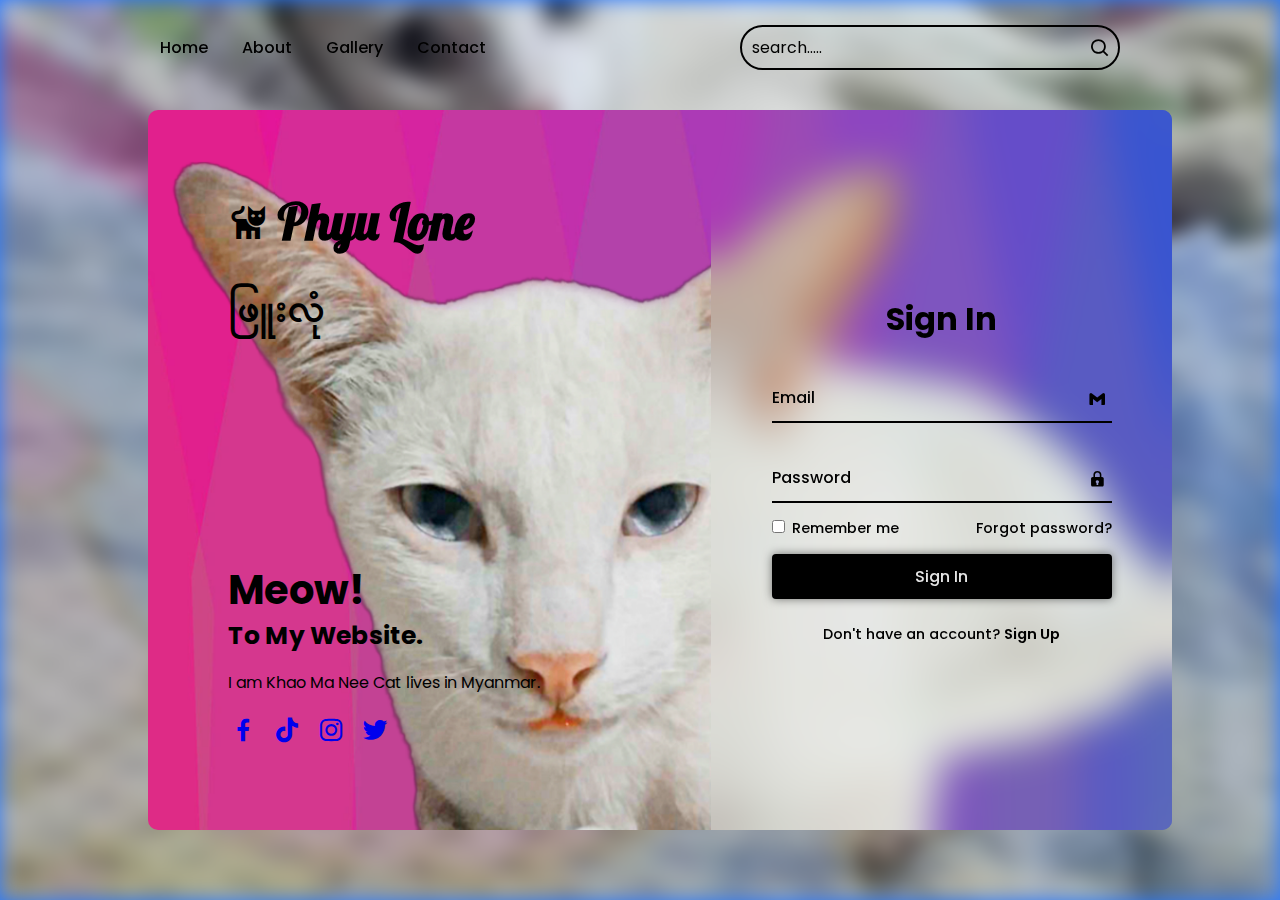
<file: index.html>
<!DOCTYPE html>
<html lang="en">
<head>
    <meta charset="UTF-8">
    <meta http-equiv="X-UA-Compatible" content="IE=edge">
    <meta name="viewport" content="width=device-width, initial-scale=1.0">
    <title>Website with Login and Registration Form</title>
    <link rel="stylesheet" href="styles.css">
    <link href='https://unpkg.com/boxicons@2.1.4/css/boxicons.min.css' rel='stylesheet'>
    <link rel="stylesheet" href="https://fonts.googleapis.com/css?family=Lobster">
    <link href="https://fonts.googleapis.com/css2?family=Padauk:wght@400;700&display=swap" rel="stylesheet">

</head>
<body>
    <header class="header">

        <nav class="navbar">
            <a href="#">Home</a>
            <a href="#">About</a>
            <a href="gallery.html" target="_blank">Gallery</a>
            <a href="#">Contact</a>
        </nav>
            
       <form action="#" class="search-bar">
        <input type="text" placeholder="search.....">
        <button type="submit"> <i class='bx bx-search'></i></button>
       </form>

    </header>
    <div class="background"></div>
       
    <div class="container">
        <div class="content">
            <h2 class="logo"><i class='bx bxs-cat' ></i>Phyu Lone</h2>
            <h2 class="Myanmar-letters">ဖြူးလုံ</h2>
            <div class="text-sci">
                <h2>Meow!<br><span>To My Website.</span></h2>

                <p>I am 
                    Khao Ma Nee Cat lives in Myanmar.</p>
                <div class="social-icons">
                    <a href="#"><i class='bx bxl-facebook' ></i></a>
                    <a href="#"><i class='bx bxl-tiktok' ></i></a>
                    <a href="#"><i class='bx bxl-instagram' ></i></a>
                    <a href="#"><i class='bx bxl-twitter' ></i></a>
                    
                </div>
            </div>
        </div>

        <div class="logreg-box">
            <div class="form-box login">
                <form action="#" >
                    <h2>Sign In</h2>
                    <div class="input-box">
                        <span class="icon"><i class='bx bxl-gmail' ></i></span>
                        <input type="email" required>
                        <label>Email</label>
                    </div>

                    <div class="input-box">
                        <span class="icon"><i class='bx bxs-lock'></i></span>
                        <input type="password" required>
                        <label>Password</label>
                    </div>
                    <div class="remember-forgot">
                        <label><input type="checkbox"> Remember me</label>
                        <a href="#">Forgot password?</a>
                    </div>
                    <button type="submit" class="btn">Sign In</button>
                    <div class="login-register">
                        <p>Don't have an account? <a href="#" class="register-link">Sign Up</a></p>
                    </div>
                </form>
            </div>

            <div class="form-box register">
                <form action="#" >
                    <h2>Sign Up</h2>

                    <div class="input-box">
                        <span class="icon"><i class='bx bxs-user'></i></span>
                        <input type="text" required>
                        <label>Name</label>
                    </div>

                    <div class="input-box">
                        <span class="icon"><i class='bx bxl-gmail' ></i></span>
                        <input type="email" required>
                        <label>Email</label>
                    </div>



                    <div class="input-box">
                        <span class="icon"><i class='bx bxs-lock'></i></span>
                        <input type="password" required>
                        <label>Password</label>
                    </div>
                    <div class="remember-forgot">
                        <label><input type="checkbox"> I agree to the terms & conditions</label>
                        <a href="#"></a>
                    </div>
                    <button type="submit" class="btn">Sign Up</button>
                    <div class="login-register">
                        <p>Already have an account? <a href="#" class="login-link">Sign In</a></p>
                    </div>
                </form>
            </div>
        </div>
    </div>
<script src="script.js"></script>
</body>
</html>
</file>
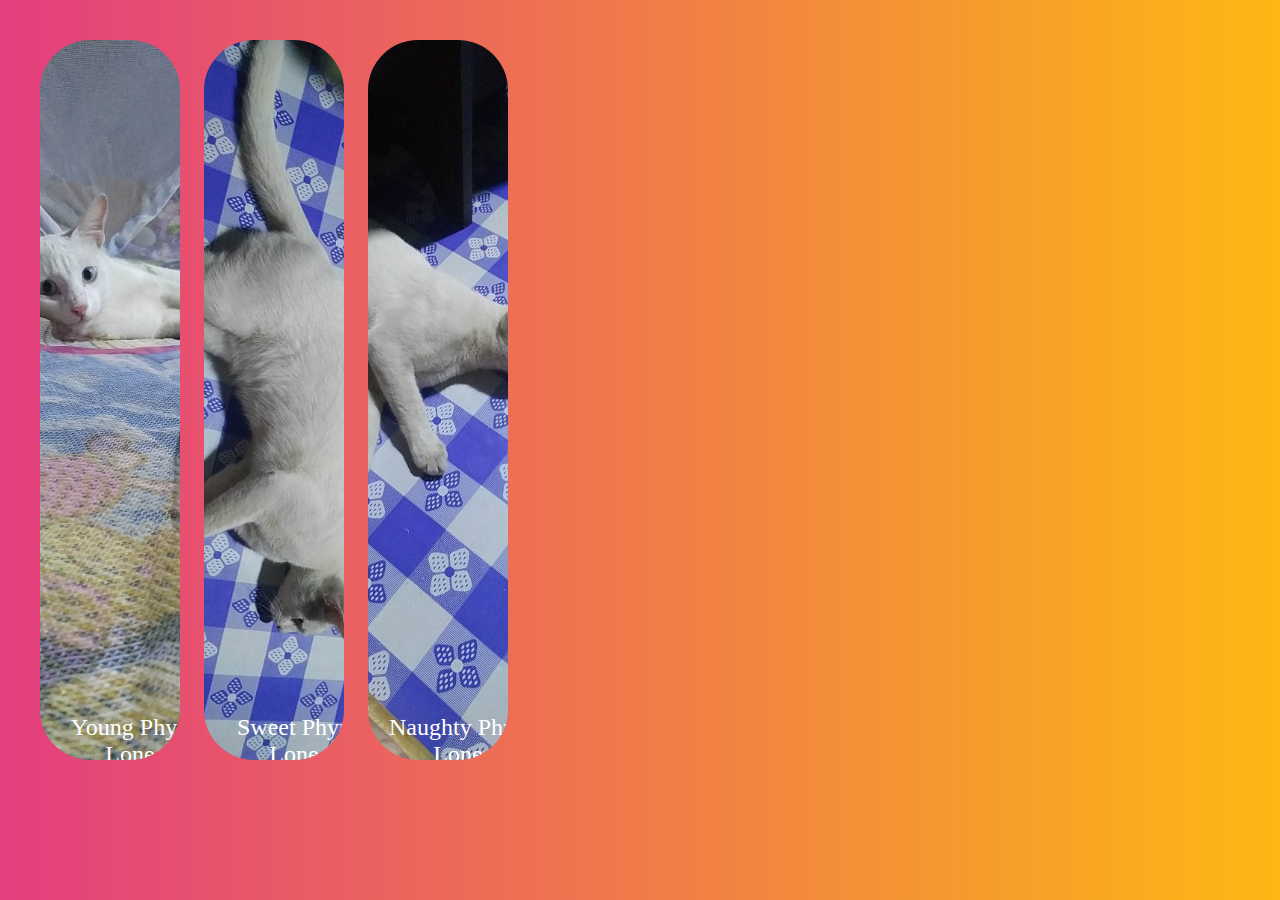
<file: gallery.html>
<!DOCTYPE html>
<html lang="en">
<head>
    <meta charset="UTF-8">
    <meta http-equiv="X-UA-Compatible" content="IE=edge">
    <meta name="viewport" content="width=device-width, initial-scale=1.0">
    <link rel="stylesheet" href="gallery.css">
    <title>Expanding Cards</title>
</head>


<body>
    <div class="container">
        <div class="card" id="card">
            <img src="/hero.jpeg" alt="">
            <p>Young Phyu Lone</p>
        </div>
        <div class="card" id="card">
            <img src="/one.jpeg" alt="">
            <p>Sweet Phyu Lone</p>
        </div>
        <div class="card" id="card">
            <img src="/two.jpeg" alt="">
            <p>Naughty Phyu Lone</p>
        </div>
        
        </div>
    </div>
</body>

</html>
</file>
<file: styles.css>
@import url('https://fonts.googleapis.com/css2?family=Poppins&display=swap');

* {
    margin: 0; 
    padding: 0; 
    box-sizing: border-box;
    font-family: 'Poppins', sans-serif;
    
}


body {background: rgb(41 121 255 );}

.header {
    position: fixed;
    top: 0; 
    left: 0;
    width: 100%;
    padding: 25px 12.5%; 
    background: transparent;
    display: flex; 
    justify-content: space-between;
    align-items: center;
    z-index: 100; 

}

.navbar a {
    position: relative;
    font-size: 16px;
    color: black; 
    text-decoration: none;
    font-weight: 500;
    margin-right: 30px;


}

.navbar a::after {
    content: ''; 
    position: absolute; 
    left: 0; 
    bottom: -6px;
    width: 100%; 
    height: 2px;
    background: black; 
    border-radius: 5px;
    transform: translateY(10px); 
    opacity: 0; 
    transition: .5s;
}


.navbar a:hover::after {
    transform: translateY(0);
    opacity: 1; 
}

.search-bar {
    width: 380px; 
    height: 45px;
    background: transparent; 
    border: 2px solid black; 
    border-radius: 50px; 
    display: flex; 
    align-items: center; 

}

.search-bar input {
    width: 100%; 
    background: transparent;
    border: none; 
    outline: none; 
    font-size: 16px; 
    color: black; 
    padding-left: 10px; 

}

.search-bar input::placeholder {
    color: black; 

}

.search-bar button {
    width: 40px; 
    height: 100%;
    background: transparent; 
    display: flex;
    align-items: center;
    justify-content: center;
    border: none;
    cursor: pointer;
}

.search-bar button i {
    font-size: 22px; 
    color: black; 

}

.background {
    width: 100%; 
    height: 100vh; 
    background: url('hero.jpeg') no-repeat;
    background-size: cover;
    background-position: center;
    filter: blur(10px);
}

.container {
    position: absolute;  
    top: 50%;
    left: 50%;
    transform: translate(-50%, -50%);
    width: 80%; 
    height: 80vh; 
    background: url('Phyu Lone.jpg') no-repeat; 
    background-size: cover;
    background-position: center; 
    border-radius: 10px; 
    margin: 20px;

    
}



.container .content {
    position: absolute;
    top: 0; 
    left: 0; 
    width: 100%; 
    height: 100%;
    background: transparent; 
    padding: 80px; 
    color: black;
    display: flex;
    justify-content: space-between;
    flex-direction: column;

}

.container .logo {
    font-size: 50px;
    font-family: 'Lobster';
   
}

.logo i {
    margin-right: 10px;
    font-size: 40px;
    
}
.text-sci h2 {
    font-size: 40px; 
    line-height: 1;
}

.text-sci h2 span {
    font-size: 25px; 
}

.text-sci p {
   font-size: 16px; 
   margin: 20px 0; 

}

.social-icons a i {
    font-size: 30px; 
    color: balck; 
    margin-right: 10px; 
    transition: .5s ease; 

}
.social-icons a:hover i {
    transform: scale(1.2);
}
.container .logreg-box {
    position: absolute; 
    top: 0; 
    right: 0; 
    width: calc(100% - 55%); 
    height: 100%; 
    overflow: hidden;


}
.logreg-box .form-box {
    position: absolute; 
    display: flex; 
    justify-content: center;
    align-items: center;
    width: 100%;
    height: 100%;
    background: transparent;
    backdrop-filter: blur(20px);
    border-top-right-radius: 10px;
    border-bottom-right-radius: 10px;
    color: black;
}


.logreg-box .form-box.login {
    transform: translateX(0); 
    transition: transform .6s ease; 
    transition-delay: .7s; 

}

.logreg-box.active .form-box.login {
    transform: translateX(600px); 
    transition-delay: 0s; 

    
}

.logreg-box .form-box.register {
    transform: translateX(600px); 
    transition: transform .6s ease; 
    transition-delay: 0s;
}


.logreg-box.active .form-box.register {
    transform: translateX(0);
    transition-delay: .7s;
}

.Myanmar-letters {
    font-family: 'Padauk', sans-serif;
    font-size: 40px;
    margin-bottom: 200px;
    padding: 0;
  
    

      
}




.form-box h2 {
     font-size: 32px; 
     text-align: center; 

}

.form-box .input-box {
    position: relative; 
    width: 340px; 
    height: 50px; 
    border-bottom: 2px solid black;
    margin: 30px 0; 


}

.input-box input {
    width: 100%; 
    height: 100%;
    background: transparent;
    border: none; 
    outline: none;
    font-size: 16px;
    color: black; 
    font-weight: 500; 
    padding-right: 28px;



}

.input-box label {
    position: absolute; 
    top: 50%; 
    left: 0; 
    transform: translateY(-50%);
    font-size: 16px; 
    font-weight: 500;
    pointer-events: none;
    transition: .5s ease;
}

.input-box input:focus~label, 
.input-box input:valid~label {
    top: -5px; 
}

.input-box .icon {
    position: absolute; 
    right: 0; 
    top: 13px;
    font-size: 19px;
    margin-right: 5px;
}

.form-box .remember-forgot {
    font-size: 14.5px;
    font-weight: 500; 
    margin: -15px 0 15px; 
    display: flex; 
    justify-content: space-between;
}

.remember-forgot label input {
    accent-color: black;
    margin-right: 3px; 

}
.remember-forgot a {
    color: black; 
    text-decoration: none;
}

.remember-forgot a:hover {
    text-decoration: underline;

}

.btn {
     width: 100%; 
     height: 45px; 
     background: black; 
     border: none;
     outline: none;
     border-radius: 4px;
     cursor: pointer; 
     font-size: 16px;
     color: #e4e4e4; 
     font-weight: 500; 
     box-shadow: 0 0 10px rgba(0, 0, 0, .5); 

}

.form-box .login-register {
     font-size: 14.5px; 
     text-align: center; 
     font-weight: 500;
     margin-top: 25px; 

}

.login-register p a {
     color: black; 
     text-decoration: none;
     font-weight: 600;
}

.login-register p a:hover {
    text-decoration: underline; 

}

/* For screens with a maximum width of 768px */


@media screen and (max-width: 768px) {
    .header {
      padding: 15px 7.5%;
    }
  
    .navbar a {
      font-size: 14px;
      margin-right: 15px;
    }
  
    .search-bar {
      width: 200px;
    }
  
    .search-bar button i {
      font-size: 18px;
    }
  
    .container {
      width: 90%;
      height: 450px;
    }
  
    .container .content {
      padding: 50px;
    }
  
    .container .logo {
      font-size: 40px;
    }
  
    .text-sci h2 {
      font-size: 30px;
    }
  
    .text-sci h2 span {
      font-size: 20px;
    }
  
    .text-sci p {
      font-size: 14px;
      margin: 15px 0;
    }
  
    .social-icons a i {
      font-size: 18px;
      margin-right: 7px;
    }
  
    .logreg-box .form-box.login {
      transform: translateX(0);
      transition-delay: 0.7s;
    }
  
    .logreg-box.active .form-box.login {
      transform: translateX(330px);
      transition-delay: 0s;
    }
  
    .logreg-box .form-box.register {
      transform: translateX(330px);
    }
  }

  
  @media screen and (max-width: 576px) {
    .header {
      padding: 15px;
    }
  
    .navbar a {
      font-size: 12px;
      margin-right: 10px;
    }
  
    .search-bar {
      width: 150px;
      height: 35px;
    }
  
    .search-bar button i {
      font-size: 16px;
    }
  
    .container {
      width: 95%;
      height: 400px;
      margin: 10px;
    }
  
    .container .content {
      padding: 40px;
    }
  
    .container .logo {
      font-size: 35px;
    }
  
    .text-sci h2 {
      font-size: 28px;
    }
  
    .text-sci h2 span {
      font-size: 18px;
    }
  
    .text-sci p {
      font-size: 12px;
      margin: 10px 0;
    }
  
    .social-icons a i {
      font-size: 16px;
      margin-right: 5px;
    }
  
    .logreg-box .form-box.login {
      transform: translateX(0);
      transition-delay: 0.7s;
    }
  
    .logreg-box.active .form-box.login {
      transform: translateX(280px);
      transition-delay: 0s;
    }
  
    .logreg-box .form-box.register {
      transform: translateX(280px);
    }
  }
  
  @media only screen and (max-width: 200px) {
    .form-box {
      height: auto; /* remove fixed height */
    }
    .logreg-box .content {
      display: block; /* display all content as block elements */
      opacity: 1; /* make all content fully visible */
      height: auto; /* remove fixed height */
    }
  }
</file>
<file: gallery.css>
@import url('https://fonts.googleapis.com/css2?family=Playfair+Display:wght@400;600&display=swap');


body {
    background: linear-gradient(to left, #FDB813, #E33E7F);
    color: #fff; 
    padding: 32px; 
    font-family: sans-serif;
    text-align: center;
}

.container {
    display: flex; 
    flex-wrap: nowrap;
    text-align: center;
}

.card {
    background: transparent;
    border-radius: 50px;
    overflow: hidden; 
    width: 140px; 
    height: 80vh; 
    transition: .5s ease; 
    border: 0px solid #515151; 
    margin-right: 24px; 
}

.card img {
    object-fit: cover; 
    height: 100%; 
    width: 100%;
    position: relative;
    /* z-index: -1; */
    background-repeat: no-repeat;
}

.card p {
    
    text-align: center;
    font-size: 24px;
    bottom: 50px; 
    left: 20px;  
    margin: 0;  
    position: relative; 
    opacity: 100; 
    font-family: Cambria, Cochin, Georgia, Times, 'Times New Roman', serif;

}

.card:hover {
    cursor: pointer; 
    width: 100%; 
    border: 10px solid #c7d80e; 
}

#card:hover { animation:wobble-horizontal-top .8s linear both} 
@keyframes wobble-horizontal-top{0%,100%{transform:translateX(0);transform-origin:50% 50%}15%{transform:translateX(-30px) rotate(6deg)}30%{transform:translateX(15px) rotate(-6deg)}45%{transform:translateX(-15px) rotate(3.6deg)}60%{transform:translateX(9px) rotate(-2.4deg)}75%{transform:translateX(-6px) rotate(1.2deg)}}
</file>
